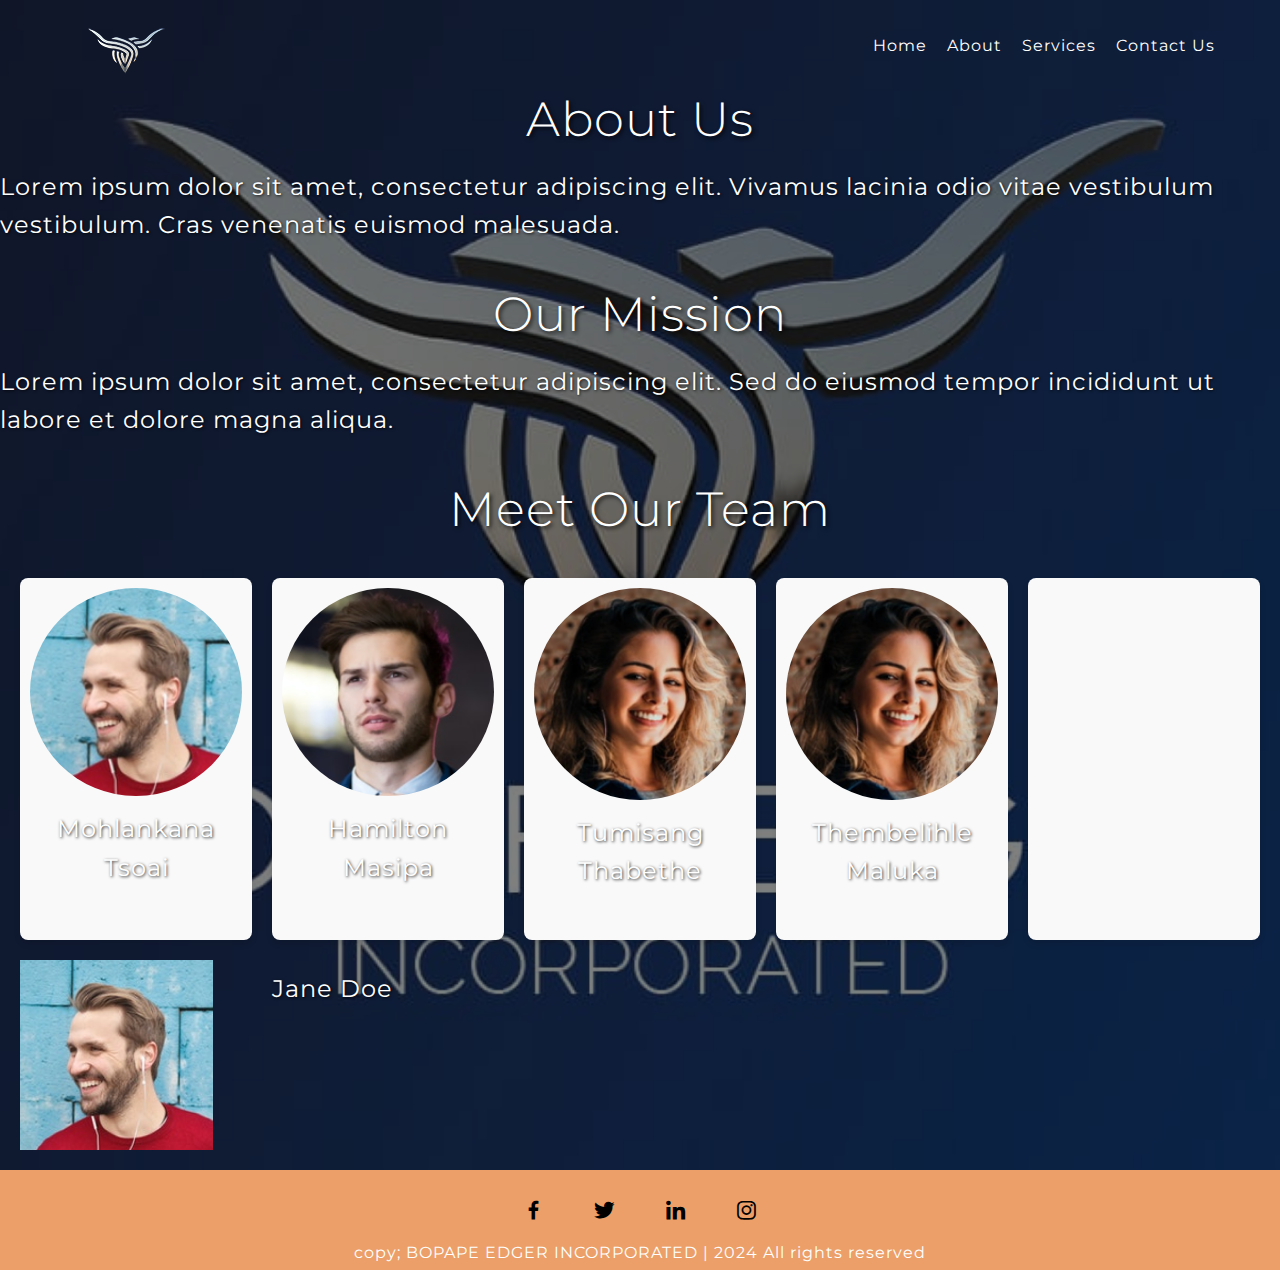
<file: Law firm website/aboutUs.html>
<!DOCTYPE html>
<html lang="en">
  <head>
    <meta charset="UTF-8" />
    <meta name="viewport" content="width=device-width, initial-scale=1.0" />
    <link rel="stylesheet" href="css/style.css" />
    <link rel="stylesheet" href="css/style2.css">
    <link href='https://unpkg.com/boxicons@2.1.4/css/boxicons.min.css' rel='stylesheet'>
    <title>About Us</title>
    <style>
      h1,
      h2 {
        text-align: center;
        color: dodgerblue;
      }
      .team-grid {
        display: grid;
        grid-template-columns: repeat(
          auto-fill,
          minmax(200px, 1fr)
        );
        gap: 20px; 
        padding: 20px;
      }

      .team-member {
        text-align: center; 
        background-color: #f9f9f9; 
        padding: 10px;
        border-radius: 8px;
        box-shadow: 0 4px 6px rgba(0, 0, 0, 0.1); 
      }

      .team-member img {
        width: 100%;
        height: auto;
        border-radius: 50%; 
      }

      .member-name {
        margin-top: 10px; 
        font-size: 16px; 
        color: #333; 
      }
      html,
      body {
       
        margin: 0;
        padding: 0;
        display: flex;
        flex-direction: column; 
      }

      .home {
        flex: 1; 
        display: flex;
        flex-direction: column;
      }
    </style>

  </head>

  <body>
    <section class="home">
      <header>
        <a href="index.html" class="logo"> <img src="logos/logo6.png" /></a>

        <nav class="navbar">
          <a href="index.html">Home</a>
          <a href="aboutUs.html">About</a>
          <a href="services.html">Services</a>
          <a href="contactUs.html">Contact Us</a>
        </nav>

        <div class="menubtn">
          <img src="images/menu.svg" alt="">
        </div>
        
      </header>

      <div class="about-section">
        <h1>About Us</h1>
        <p>
          Lorem ipsum dolor sit amet, consectetur adipiscing elit. Vivamus
          lacinia odio vitae vestibulum vestibulum. Cras venenatis euismod
          malesuada.
        </p>
      </div>

      <div class="mission">
        <h2>Our Mission</h2>
        <p>
          Lorem ipsum dolor sit amet, consectetur adipiscing elit. Sed do
          eiusmod tempor incididunt ut labore et dolore magna aliqua.
        </p>
      </div>

      <div class="team">
        <h2>Meet Our Team</h2>
        <div class="team-grid">
          <div class="team-member">
            <img src="images/pic-1.png" alt="Member Name" />
            <p class="member-name">Mohlankana Tsoai</p>
          </div>
          <div class="team-member">
            <img src="images/pic-3.png" alt="Member Name" />
            <p class="member-name">Hamilton Masipa</p>
          </div>
          <div class="team-member">
            <img src="images/pic-2.png" alt="Member Name" />
            <p class="member-name">Tumisang Thabethe</p>
          </div>
          <div class="team-member">
            <img src="images/pic-2.png" alt="Member Name" />
            <p class="member-name">Thembelihle Maluka</p>
          </div>
          <div class="team-member"></div>
            <img src="images/pic-1.png" alt="Member Name" />
            <p class="member-name">Jane Doe</p>
          </div>
          <!-- Add more team members as needed -->
        </div>
      </div>
    </section>

    <footer>
      <div class="copy">
        <div class="social-icon">
          <a href="https://www.facebook.com" target="_blank"
            ><i class='bx bxl-facebook'></i></i
          ></a>
          <a href="https://www.twitter.com" target="_blank"
            ><i class='bx bxl-twitter' ></i></i
          ></a>
          <a href="https://www.linkedin.com" target="_blank"
            ><i class='bx bxl-linkedin' ></i></i
          ></a>
          <a href="https://www.instagram.com" target="_blank"
            ><i class='bx bxl-instagram' ></i></i
          ></a>

        </div>
        
        copy; BOPAPE EDGER INCORPORATED | 2024 All rights reserved
      </div>
    </footer>

    <a href="#" class="gotop"><img src="images/arrow-up.svg" alt="" /></a>

    <script src="js/script.js"></script>
  </body>
</html>
</file>
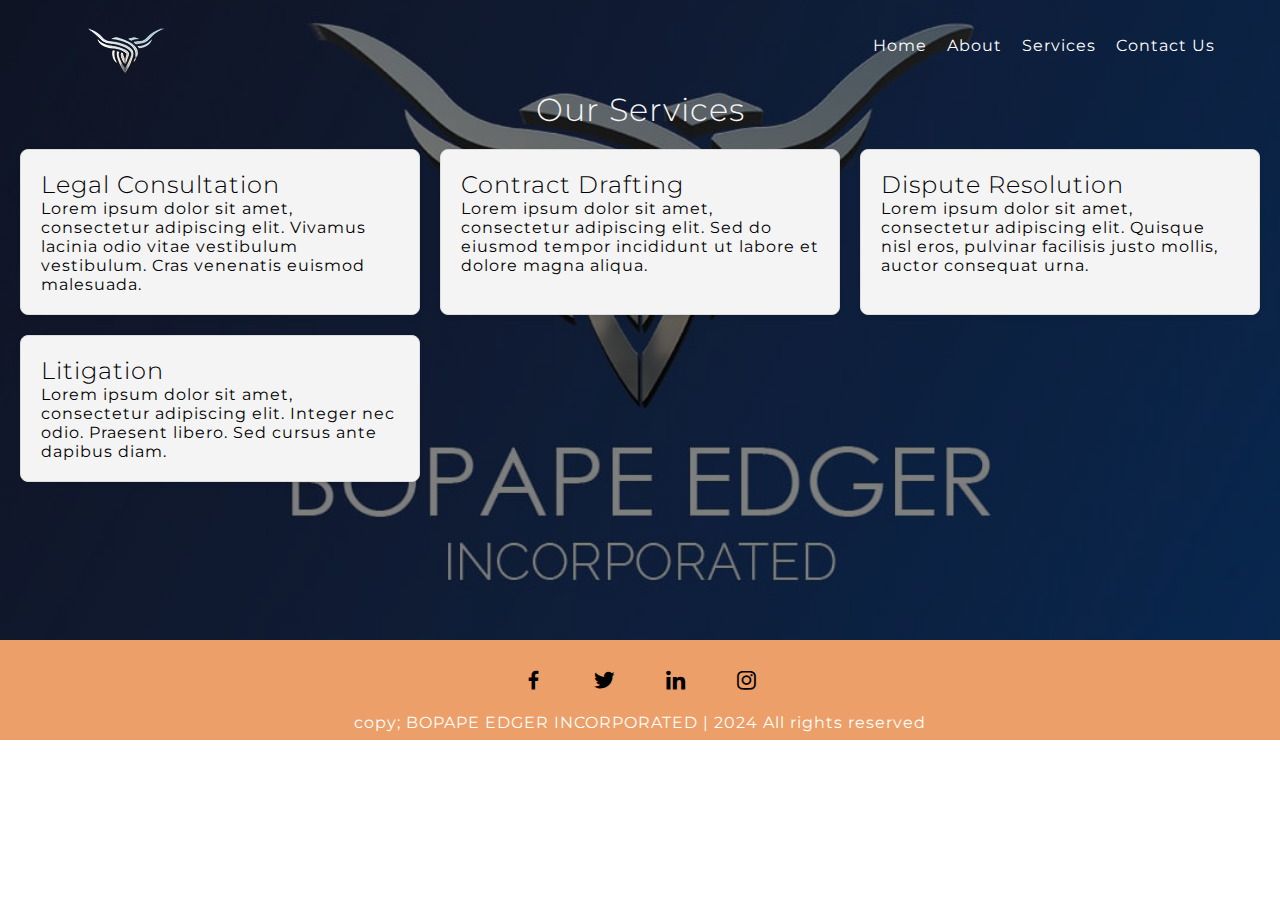
<file: Law firm website/services.html>
<!DOCTYPE html>
<html lang="en">
  <head>
    <meta charset="UTF-8" />
    <meta name="viewport" content="width=device-width, initial-scale=1.0" />
    <link rel="stylesheet" href="css/style.css" />
    <link rel="stylesheet" href="css/style2.css">
    <link href='https://unpkg.com/boxicons@2.1.4/css/boxicons.min.css' rel='stylesheet'>
    <title>Services</title>
    <style>
        
        .services-section {
          display: grid;
          grid-template-columns: repeat(3, 1fr); /* 3 columns of equal width */
          gap: 20px; /* Space between the grid items */
          padding: 20px; /* Padding around the section */
        }
  
        /* Styles for each service box */
        .service {
          background-color: #f4f4f4; /* Light background color */
          border: 1px solid #ddd; /* Light border */
          border-radius: 8px; /* Rounded corners */
          padding: 20px; /* Padding inside each box */
          box-shadow: 0 2px 4px rgba(0, 0, 0, 0.1); /* Optional shadow */
        }
  
        /* Optional styling for headings */
        .service h2 {
          margin-top: 0; /* Remove top margin from heading */
        }
        h1{
            color: #f4f4f4;
text-align: center;
        }
      </style>
    </style>
  </head>
  <body>
    <section class="home">
      <header>
        <a href="index.html" class="logo"> <img src="logos/logo6.png" /></a>

        <nav class="navbar">
          <a href="index.html">Home</a>
          <a href="aboutUs.html">About</a>
          <a href="services.html">Services</a>
          <a href="contactUs.html">Contact Us</a>
        </nav>

        <div class="menubtn">
          <img src="images/menu.svg" alt="">
        </div>
        
      </header>

      <h1>Our Services</h1>
      <div class="services-section">
        <div class="service">
          <h2>Legal Consultation</h2>
          <p>
            Lorem ipsum dolor sit amet, consectetur adipiscing elit. Vivamus
            lacinia odio vitae vestibulum vestibulum. Cras venenatis euismod
            malesuada.
          </p>
        </div>

        <div class="service">
          <h2>Contract Drafting</h2>
          <p>
            Lorem ipsum dolor sit amet, consectetur adipiscing elit. Sed do
            eiusmod tempor incididunt ut labore et dolore magna aliqua.
          </p>
        </div>

        <div class="service">
          <h2>Dispute Resolution</h2>
          <p>
            Lorem ipsum dolor sit amet, consectetur adipiscing elit. Quisque
            nisl eros, pulvinar facilisis justo mollis, auctor consequat urna.
          </p>
        </div>

        <div class="service">
          <h2>Litigation</h2>
          <p>
            Lorem ipsum dolor sit amet, consectetur adipiscing elit. Integer nec
            odio. Praesent libero. Sed cursus ante dapibus diam.
          </p>
        </div>
      </div>
    </section>

    <footer>
      <div class="copy">
        <div class="social-icon">
          <a href="https://www.facebook.com" target="_blank"
            ><i class='bx bxl-facebook'></i></i
          ></a>
          <a href="https://www.twitter.com" target="_blank"
            ><i class='bx bxl-twitter' ></i></i
          ></a>
          <a href="https://www.linkedin.com" target="_blank"
            ><i class='bx bxl-linkedin' ></i></i
          ></a>
          <a href="https://www.instagram.com" target="_blank"
            ><i class='bx bxl-instagram' ></i></i
          ></a>

        </div>
        
        copy; BOPAPE EDGER INCORPORATED | 2024 All rights reserved
      </div>
    </footer>

    <a href="#" class="gotop"><img src="images/arrow-up.svg" alt="" /></a>

    <script src="js/script.js"></script>
  </body>
</html>
</file>
<file: Law firm website/css/style.css>
@import url('https://fonts.googleapis.com/css2?family=Montserrat:wght@100;200;300;400&display=swap');
*{
    margin: 0;
    padding: 0;
    box-sizing: border-box;
    font-family: 'Montserrat', sans-serif;
    text-decoration: none;
    letter-spacing: 1px;
}
html{
    scroll-behavior: smooth;
}
.social-icons {
    display: flex;
    justify-content: center;
    gap: 20px;
  }
  

  .social-icons a:hover {
    color: dodgerblue; /* Change this to the hover color you want */
  }
  .social-icons {
    text-align: center;
    padding: 10px;
    background: #ec9f68;
  }

  .social-icons a {
    color: #333;
    font-size: 20px;
    margin: 0 10px;
   
    transition: color 0.3s;
  }


body{
    position: relative;
    overflow-x: hidden;
}
.home{
    background: linear-gradient(to top, rgba(0,0,0,.5)50%, rgba(0,0,0,.5)100%), url(../logos/logo1.jpg) no-repeat;
    background-position: center;
    background-size: cover;
    height: 40rem;
    position: relative;
}
header{
    display: flex;
    align-items: center;
    padding: 20px 50px;
}
header .logo{
    color: #fff;
    height: 50px;
    margin-right: auto;
}
header .logo span{
    color: #ec9f68;
}
header .menubtn{
    cursor: pointer;
    margin-right: 15px;
    display: none;
}
header .menubtn img{
    filter: invert(1);
}
header .navbar a{
    color: #fff;
    text-transform: capitalize;
    margin-right: 15px;
    position: relative;
}
header .navbar a::before{
    content: '';
    position: absolute;
    bottom: -2px;
    width: 0;
    height: 3px;
    background: #ec9f68;
    transition: .2s linear;
}
header .navbar a:hover::before{
    width: 100%;
}
.btn{
    padding: 10px 15px;
    background: #ec9f68;
    color: #fff;
    border: none;
    cursor: pointer;
    text-transform: capitalize;
    border-radius: 12px;
}
.home .wrapper{

    display: flex;
    align-items: center;
    justify-content: center;
    flex-direction: column;
    margin-top: 8rem;
}
.home .wrapper h1{
    color: #fff;
    font-size: 2rem;
}
.home .wrapper p{
    color: #fff;
    font-size: 1rem;
    padding: 10px 0;
}
.home .wrapper .buttons {
    margin-top: 1rem;
}
.btn:hover{
    background-color: #0f107e;
}
.btn2{
    padding: 8px 15px;
    color: #ec9f68;
    border: 2px solid #fff;
    border-radius: 12px;
}
.btn2:hover{
    background-color: #ec9f68;
    color: #fff;
    border: 2px solid #ec9f68;
}
/*---------------------------Status------------------------*/

.status{
    padding: 0 20px;
    position: absolute;
    left: 0;
    right: 0;
    bottom: -150px;
}
.status .box-container{
    display: grid;
    grid-template-columns: repeat(auto-fit, minmax(2rem, 1fr));
    gap: 1.5rem;
}
.status .box-container .box{
    padding: 20px;
    text-align: center;
    background: #fff;
    box-shadow: 0 5px 10px rgba(0,0,0,.5);
}
.status .box-container .box h2{
    font-size: 3rem;
    color: #202022;
}
.status .box-container .box p{
    padding: 10px 0;
    font-size: 1rem;
}

.containerer h2{
    color: #ec9f68;
}
.practice-areas{
    position: static;
    margin-top: 220px;
    text-align: center;
}

.grid {
    display: flex;
    gap: 20px;
    flex-wrap: wrap;
    margin-bottom: -150px;
    padding: 30px;
    justify-content: center;
}

.card {
    background-color: white;
    padding: 20px;
    border-radius: 10px;
    box-shadow: 0 0 10px rgba(0, 0, 0, 0.1);
    width: 30%;
    min-width: 250px;
}
/*-------------------------Reviews-------------------------*/

.heading{
    text-align: center;
}
.heading span{
    font-size: 15px;
    color: #ec9f68;
}
.heading h3{
    font-size: 2rem;
    color: #202022;
    font-weight: 500;
}
.reviews{
    padding: 20px 50px;
    margin-top: 10rem;
}
.reviews .heading span{
    font-size: 25px;
}
.reviews .heading h3{
    font-size: 15px;
}
.reviews .clients-reviews{
    display: grid;
    grid-template-columns: repeat(auto-fit, minmax(21rem, 1fr));
    gap: 1.5rem;
    margin-top: 2rem;
}
.reviews .clients-reviews .review{
    padding: 1.5rem;
    background: #fff;
    border: 1px solid #aaa;
    border-radius: 5px;
}
.review .info{
    display: flex;
    align-items: center;
    gap: 1rem;
    margin-bottom: .5rem;
}
.review .info img{
    height: 3rem;
    width: 3rem;
    border-radius: 50%;
}
.review .info .row h1{
    font-size: 1.3rem;
    font-weight: 500;
}
.review .info .row span{
    font-size: 12px;
    color: #ec9f68;
}
.copy{
    background: #ec9f68;
    padding: 8px;
    text-align: center;
    color: #fff;
}
.gotop{
    position: fixed;
    bottom: 10px;
    right: 10px;
    height: 1.9rem;
    width: 1.9rem;
    line-height: 1.9rem;
    border-radius: 3px;
    background: #ec9f68;
    text-align: center;
    display: none;
}
.gotop img{
    height: 1.5rem;
    width: 1.5rem;
    object-fit: cover;
    filter: invert(1);
}
.gotop.active{
    display: block;
}

/* responsive */
@media (max-width: 769px) {
    .home{
        height: 25rem;
    }
    .home header{
        padding: 10px;
    }
    header .btn{
        display: none;
    }
    header .menubtn{
        display: block;
    }
    header .navbar{
        position: absolute;
        top: 10%; left: 0; right: 0;
        background: #fff;
        padding: 10px;
        clip-path: polygon(0 0, 100% 0, 100% 0, 0 0);
        transition: .2s linear;
    }
    header .navbar.active{
        
        clip-path: polygon(0 0, 100% 0, 100% 100%, 0 100%);
    }
    header .navbar a{
       
        display: block;
        color: #202022;
        font-size: 18px;
        margin: 10px 0;
    }
    header .navbar a::before{
        display: none;
    }
    .home .wrapper{
        text-align: center;
        margin-top: 4rem;
    }
    .home .wrapper h1{
        font-size: 1.2rem;
    }
    .home .wrapper p{
        font-size: .8rem;
        width: 90%;
    }
    .home .box-container {
        position: static;
        margin-bottom: -290px;
        display: flex; 
        flex-wrap: wrap; 
        gap: 10px; 
        padding: 10px; 
        justify-content: center; 
        bottom: 500px;
    }
    .about-section,
    .mission,
    .team {
      text-align: center;
      padding: 100px 20px;
      background-color: rgba(
        0,
        0,
        0,
        0.5
      ); /* Semi-transparent background for readability */
      margin: 50px 20px;
      border-radius: 10px;
    }

    .reviews{
        position: static;
        margin-top: 160px;
    }

    .practice-areas{
        position: static;
        margin-top: 250px;
        text-align: center;
    }

    .pb_section{

        margin-top: 250px;
        top: 50px;
    }
    

}
.about-section h1,
.mission h2,
.team h2 {
  font-size: 3rem;
  margin-bottom: 20px;
  color: white;
  text-shadow: 2px 2px 4px rgba(0, 0, 0, 0.8);
}

.about-section p,
.mission p,
.team p {
  font-size: 1.5rem;
  line-height: 1.6;
  margin-bottom: 40px;
  color: white;
  text-shadow: 1px 1px 3px rgba(0, 0, 0, 0.8);
}

/*-------------------------Contact US---------------------------- */

.contact
{
    position: relative;
    min-height: 100vh;
    padding: 50px 100px;
    display: flex;
    justify-content: center;
    align-items: center;
    flex-direction: column;
    background: #333; /* You might want to add a background color for visibility */
}
.contact .content
{
    max-width: 800px;
    text-align: center;
}
.contact .content h2
{
    font-size: 36px;
    font-weight: 500;
    color: #fff;
}
.contact .content p
{
    font-weight: 300;
    color: #fff;
}
.container
{
    width: 100%;
    display: flex;
    justify-content: space-between; /* Adjust alignment between contact info and form */
    align-items: center;
    margin-top: 30px;
}
.container .contactInfo
{
    width: 50%;
    display: flex;
    flex-direction: column;
}
.container .contactInfo .box
{
    position: relative;
    padding: 20px 0;
    display: flex;
    align-items: center; /* Align icons and text vertically */
}
.container .contactInfo .box .icon
{
    min-width: 60px;
    height: 60px;
    background: #fff;
    display: flex;
    justify-content: center;
    align-items: center;
    border-radius: 50%;
    font-size: 22px;
}
.container .contactInfo .box .text
{
    display: flex;
    margin-left: 20px;
    font-size: 16px;
    color: #fff;
    flex-direction: column;
    font-weight: 300;
}
.container .contactInfo .box .text h3
{
    font-weight: 500;
    color: #00bcd4;
}
.contactForm
{
    width: 40%;
    padding: 40px;
    background: #fff;
}
.contactForm h2
{
    font-size: 30px;
    color: #333;
    font-weight: 500;
}
.contactForm .inputBox
{
    position: relative;
    width: 100%;
    margin-top: 10px;
}
.contactForm .inputBox input,
.contactForm .inputBox textarea
{
    width: 100%;
    padding: 5px 0;
    font-size: 16px;
    margin: 10px 0;
    border: none;
    border-bottom: 2px solid #333;
    outline: none;
}
.contactForm .inputBox span
{
    position: absolute;
    left: 0;
    padding: 5px 0;
    font-size: 16px;
    margin: 10px 0;
    pointer-events: none;
    transition: 0.5s;
    color: #666;
}
.contactForm .inputBox input:focus ~ span,
.contactForm .inputBox input:valid ~ span,
.contactForm .inputBox textarea:focus ~ span,
.contactForm .inputBox textarea:valid ~ span
{
    color: #e91e63;
    font-size: 12px;
    transform: translateY(-20px);
}
.contactForm .inputBox input[type="submit"]
{
    width: 100px;
    background: #00bcd4;
    color: #fff;
    border: none;
    cursor: pointer;
    padding: 10px;
    font-size: 18px;
}

.pb_section{

    margin-bottom: 240px;
    top: 200px;
}

.border {
    border: 4px solid #e9ecef !important; }
  
  .rounded-circle {
    border-radius: 50%; }
  
  .mb-3 {
    margin-bottom: 1rem !important; }
  
  .mb-4 {
    margin-bottom: 1.5rem !important; }
  
  .mb-5 {
    margin-bottom: 3rem !important; }
  
  .text-center {
    text-align: center !important; }
  
  
  
.pb_section h3, .h3 {
    font-size: 1.75rem; }
   
.pb_section .container {
    margin-right: auto;
    margin-left: auto;
    padding-right: 15px;
    padding-left: 15px;
    width: 100%; }
    @media (min-width: 576px) {
      .container {
        max-width: 540px; } }
    @media (min-width: 768px) {
      .container {
        max-width: 720px; } }
    @media (min-width: 992px) {
      .container {
        max-width: 960px; } }
    @media (min-width: 1200px) {
      .container {
        max-width: 1140px; } 
    }
  
  .bg-light {
    background-color: #f8f9fa !important; }
  
  .d-block {
    display: block !important; }
  
.mx-auto {
    margin-right: auto !important;
    margin-left: auto !important; 
}
@media (max-width: 991px) 
{
    .contact
    {
        padding: 50px;
    }
    .container
    {
        flex-direction: column;
    }
    .container .contactInfo,
    .contactForm
    {
        width: 100%; /* Adjust the width for smaller screens */
    }
}

.pb_sm_py_cover{
    margin-bottom: 240px;
    top: 200px;
}


.pb_sm_py_cover .heading {
    text-align: center;
}

.pb_sm_py_cover {
    display: flex;
    justify-content: center;
}
</file>
<file: Law firm website/css/style2.css>
@font-face {
  font-family: "Ionicons";
  src: url("../fonts/ionicons/fonts/ionicons.eot?v=2.0.0");
  src: url("../fonts/ionicons/fonts/ionicons.eot?v=2.0.0#iefix") format("embedded-opentype"), url("../fonts/ionicons/fonts/ionicons.ttf?v=2.0.0") format("truetype"), url("../fonts/ionicons/fonts/ionicons.woff?v=2.0.0") format("woff"), url("../fonts/ionicons/fonts/ionicons.svg?v=2.0.0#Ionicons") format("svg");
  font-weight: normal;
  font-style: normal; }

@font-face {
  font-family: 'FontAwesome';
  src: url("../fonts/fontawesome/fonts/fontawesome-webfont.eot?v=4.7.0");
  src: url("../fonts/fontawesome/fonts/fontawesome-webfont.eot?#iefix&v=4.7.0") format("embedded-opentype"), url("../fonts/fontawesome/fonts/fontawesome-webfont.woff2?v=4.7.0") format("woff2"), url("../fonts/fontawesome/fonts/fontawesome-webfont.woff?v=4.7.0") format("woff"), url("../fonts/fontawesome/fonts/fontawesome-webfont.ttf?v=4.7.0") format("truetype"), url("../fonts/fontawesome/fonts/fontawesome-webfont.svg?v=4.7.0#fontawesomeregular") format("svg");
  font-weight: normal;
  font-style: normal; }

.pb_sm_py_cover,
.pb_md_py_cover,
.pb_lg_py_cover,
.pb_xl_py_cover {
  position: relative;
  padding: 6em 0; }
  @media (max-width: 767px) {
    .pb_sm_py_cover,
    .pb_md_py_cover,
    .pb_lg_py_cover,
    .pb_xl_py_cover {
      height: inherit;
      text-align: center !important;
      padding: 6em 0; } }
  .pb_sm_py_cover > .container,
  .pb_md_py_cover > .container,
  .pb_lg_py_cover > .container,
  .pb_xl_py_cover > .container {
    position: relative; }
    .pb_sm_py_cover > .container > .row,
    .pb_md_py_cover > .container > .row,
    .pb_lg_py_cover > .container > .row,
    .pb_xl_py_cover > .container > .row {
      padding: 6em 0; }
      @media (max-width: 767px) {
        .pb_sm_py_cover > .container > .row,
        .pb_md_py_cover > .container > .row,
        .pb_lg_py_cover > .container > .row,
        .pb_xl_py_cover > .container > .row {
          height: inherit;
          padding: 6em 0; } }
  .pb_sm_py_cover .heading,
  .pb_md_py_cover .heading,
  .pb_lg_py_cover .heading,
  .pb_xl_py_cover .heading {
    font-size: 62px;
    color: white;
    font-weight: 300;
    margin-top: 20px;
    margin-bottom: 0px; }
    @media (max-width: 767px) {
      .pb_sm_py_cover .heading,
      .pb_md_py_cover .heading,
      .pb_lg_py_cover .heading,
      .pb_xl_py_cover .heading {
        font-size: 42px; } }
  .pb_sm_py_cover .sub-heading,
  .pb_md_py_cover .sub-heading,
  .pb_lg_py_cover .sub-heading,
  .pb_xl_py_cover .sub-heading {
    font-size: 20px;
    color: rgba(255, 255, 255, 0.8);
    max-width: 600px;
    float: left; }
  .pb_sm_py_cover.text-center .sub-heading,
  .pb_md_py_cover.text-center .sub-heading,
  .pb_lg_py_cover.text-center .sub-heading,
  .pb_xl_py_cover.text-center .sub-heading {
    margin: 0 auto;
    float: none; }
  .pb_sm_py_cover.text-right .sub-heading,
  .pb_md_py_cover.text-right .sub-heading,
  .pb_lg_py_cover.text-right .sub-heading,
  .pb_xl_py_cover.text-right .sub-heading {
    float: right; }
  .pb_sm_py_cover.text-left .sub-heading,
  .pb_md_py_cover.text-left .sub-heading,
  .pb_lg_py_cover.text-left .sub-heading,
  .pb_xl_py_cover.text-left .sub-heading {
    float: left; }

.pb_sm_py_cover {
  padding: 3em 0; }
  @media (max-width: 767px) {
    .pb_sm_py_cover {
      height: inherit;
      text-align: center !important;
      padding: 3em 0; } }
  .pb_sm_py_cover > .container {
    position: relative; }
    .pb_sm_py_cover > .container > .row {
      padding: 3em 0; }

.cover-bg-black,
.cover-bg-white,
.cover-bg-blue,
.cover-bg-indigo,
.cover-bg-purple,
.cover-bg-pink,
.cover-bg-red,
.cover-bg-orange,
.cover-bg-yellow,
.cover-bg-green,
.cover-bg-cyan {
  position: relative; }
  .cover-bg-black:before,
  .cover-bg-white:before,
  .cover-bg-blue:before,
  .cover-bg-indigo:before,
  .cover-bg-purple:before,
  .cover-bg-pink:before,
  .cover-bg-red:before,
  .cover-bg-orange:before,
  .cover-bg-yellow:before,
  .cover-bg-green:before,
  .cover-bg-cyan:before {
    position: absolute;
    top: 0;
    left: 0;
    right: 0;
    bottom: 0;
    content: ""; }

.cover-bg-opacity:before {
  opacity: 1; }

.cover-bg-opacity-1:before {
  opacity: .1; }

.cover-bg-opacity-2:before {
  opacity: .2; }

.cover-bg-opacity-3:before {
  opacity: .3; }

.cover-bg-opacity-4:before {
  opacity: .4; }

.cover-bg-opacity-5:before {
  opacity: .5; }

.cover-bg-opacity-6:before {
  opacity: .6; }

.cover-bg-opacity-7:before {
  opacity: .7; }

.cover-bg-opacity-8:before {
  opacity: .8; }

.cover-bg-opacity-9:before {
  opacity: .9; }

.cover-bg-black:before {
  background: black; }

h1, h2, h3, h4, h5, h6 {
  font-weight: 300 !important; }

a {
  -webkit-transition: .3s all ease;
  -o-transition: .3s all ease;
  transition: .3s all ease; }

.bg_image, .pb_sm_py_cover,
.pb_md_py_cover,
.pb_lg_py_cover,
.pb_xl_py_cover, .pb_cover,
.pb_cover_v1,
.pb_cover_v2,
.pb_cover_v3,
.pb_cover_v4, .pb_slide_v2 .slide_content > .pb_content-media {
  background-size: cover;
  background-position: center center;
  background-repeat: no-repeat; }

.pb_section {
  padding: 9em 0;
  position: relative;
  display: block; }

    @media (max-width: 767px) {
      .images.right .img2 {
        position: relative;
        left: inherit !important;
        top: inherit !important;
        max-width: 100%; } }

.pb_media_v1 > .icon,
.pb_media_v2 > .icon {
  width: 80px;
  height: 80px;
  position: relative; }
  .pb_media_v1 > .icon i,
  .pb_media_v2 > .icon i {
    position: absolute;
    top: 50%;
    left: 50%;
    -webkit-transform: translateY(-50%) translateX(-50%);
    -ms-transform: translateY(-50%) translateX(-50%);
    transform: translateY(-50%) translateX(-50%); }
    .pb_media_v1 > .icon i.flaticon,
    .pb_media_v2 > .icon i.flaticon {
      top: 48%;
      left: 50%;
      -webkit-transform: translateY(-50%) translateX(-50%);
      -ms-transform: translateY(-50%) translateX(-50%);
      transform: translateY(-50%) translateX(-50%); }
      .pb_media_v1 > .icon i.flaticon:before,
      .pb_media_v2 > .icon i.flaticon:before {
        font-size: 46px;
        margin: 0;
        padding: 0; }

.bx{
  font-size: 40px;
}

.copy .social-icon .bx{
  font-size: 25px;
  padding: 20px;
  color: black;
}

.copy .social-icon .bx:hover{
  color: blue;
}

.box .icon .bx{
  font-size: 30px;
  color: rgb(25, 63, 147);
}

.whatsapp {
  position: fixed;
  bottom: 20px;
  left: 12px;
  z-index: 1000;
  width: 50px;
  height: 50px;
}

.whatsapp img {
  width: 50px;
  border-radius: 50%;
}
</file>
